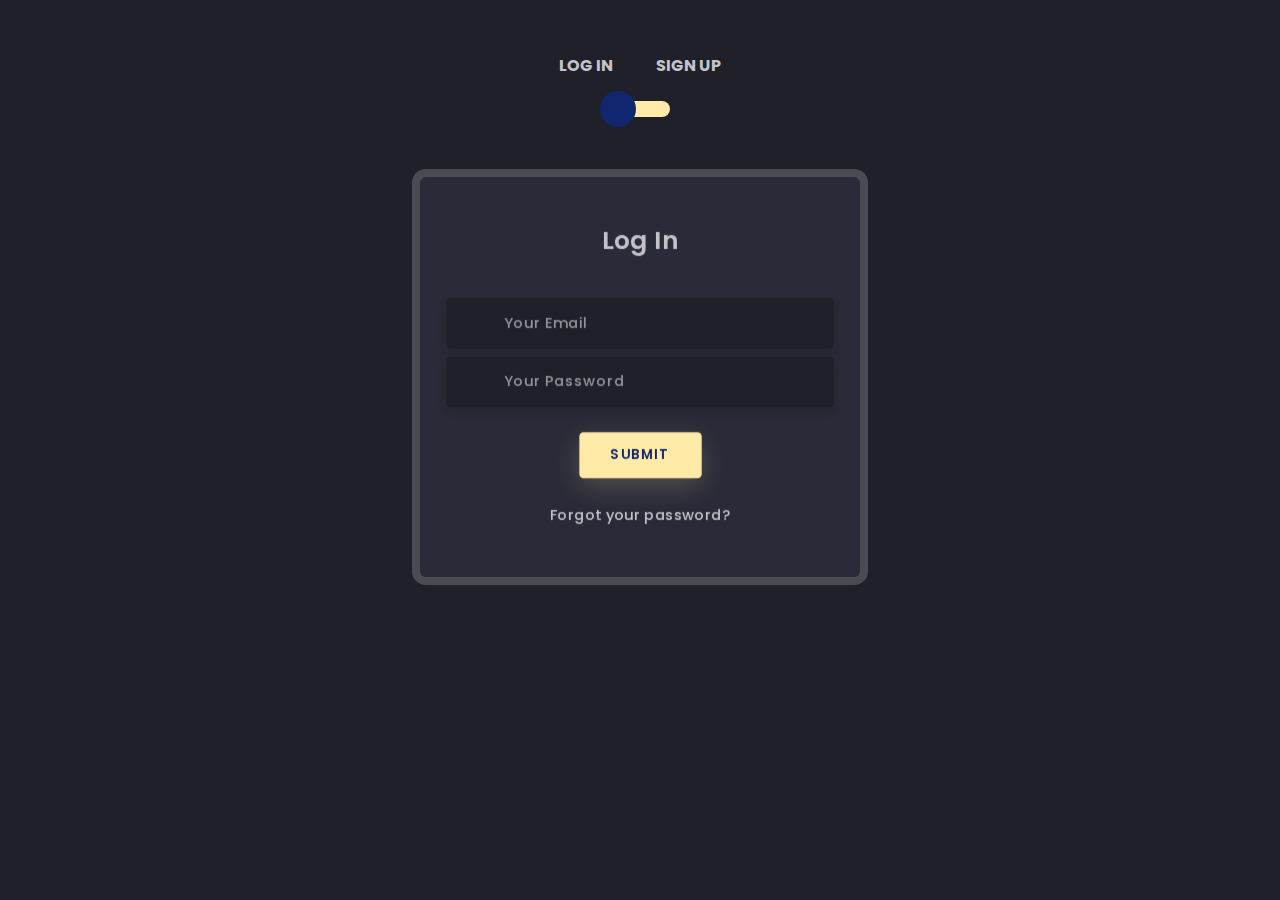
<file: index.html>
<!DOCTYPE html>
<html lang="en">

<head>
      <meta charset="UTF-8">
      <meta http-equiv="X-UA-Compatible" content="IE=edge">
      <meta name="viewport" content="width=device-width, initial-scale=1.0">
      <title>log In / Sign Up</title>
      <link rel='stylesheet'
            href='https://cdnjs.cloudflare.com/ajax/libs/twitter-bootstrap/4.5.0/css/bootstrap.min.css'>
      <link rel='stylesheet' href='https://unicons.iconscout.com/release/v2.1.9/css/unicons.css'>
      <link rel="stylesheet" href="style.css">
</head>

<body translate="no">
      <div class="col-12 text-center align-self-center py-5">
            <div class="section pb-5 pt-5 pt-sm-2 text-center">
                  <h6 class="mb-0 pb-3 "><span>Log In </span><span>Sign Up</span></h6>
                  <input class="checkbox" type="checkbox" id="reg-log" name="reg-log" />
                  <label for="reg-log"></label>
                  <div class="card-3d-wrap mx-auto">
                        <div class="card-3d-wrapper">
                              <div class="card-front">
                                    <div class="center-wrap">
                                          <div class="section text-center">
                                                <h4 class="mb-4 pb-3">Log In</h4>
                                                <form action="profile.html" target="_blank">
                                                      <div class="form-group">
                                                            <input type="email" name="logemail" class="form-style"
                                                                  placeholder="Your Email" id="logemail"
                                                                  autocomplete="off">
                                                            <i class="input-icon uil uil-at"></i>
                                                      </div>
                                                      <div class="form-group mt-2">
                                                            <input type="password" name="logpass" class="form-style"
                                                                  placeholder="Your Password" id="logpass"
                                                                  autocomplete="off">
                                                            <i class="input-icon uil uil-lock-alt"></i>
                                                      </div>
                                                      <input type="submit" class="btn mt-4" value="submit">
                                                      <p class="mb-0 mt-4 text-center"><a href="#" class="link">Forgot
                                                                  your
                                                                  password?</a></p>
                                                </form>
                                          </div>
                                    </div>
                              </div>
                              <div class="card-back">
                                    <div class="center-wrap">
                                          <div class="section text-center">
                                                <h4 class="mb-4 pb-3">Sign Up</h4>
                                                <form action="profile.html" target="_blank">
                                                      <div class="form-group">
                                                            <input type="text" name="logname" class="form-style"
                                                                  placeholder="Your Full Name" id="logname"
                                                                  autocomplete="off">
                                                            <i class="input-icon uil uil-user"></i>
                                                      </div>
                                                      <div class="form-group mt-2">
                                                            <input type="email" name="logemail" class="form-style"
                                                                  placeholder="Your Email" id="logemail"
                                                                  autocomplete="off">
                                                            <i class="input-icon uil uil-at"></i>
                                                      </div>
                                                      <div class="form-group mt-2">
                                                            <input type="password" name="logpass" class="form-style"
                                                                  placeholder="Your Password" id="logpass"
                                                                  autocomplete="off">
                                                            <i class="input-icon uil uil-lock-alt"></i>
                                                      </div>
                                                      <input type="submit" class="btn mt-4" value="submit">
                                                </form>
                                          </div>
                                    </div>
                              </div>
                        </div>
                  </div>
            </div>

      </div>

</body>

</html>
</file>
<file: style.css>
@import url('https://fonts.googleapis.com/css?family=Poppins:400,500,600,700,800,900');

body {
      font-family: 'Poppins', sans-serif;
      font-weight: 300;
      font-size: 15px;
      line-height: 1.7;
      color: #c4c3ca;
      background-color: #1f2029;
      overflow-x: hidden;
      
}

a {
      cursor: pointer;
      transition: all 200ms linear;
}

a:hover {
      text-decoration: none;
}

.link {
      color: #c4c3ca;
}

.link:hover {
      color: #ffeba7;
}

p {
      font-weight: 500;
      font-size: 14px;
      line-height: 1.7;
}

h4 {
      font-weight: 600;
}

h6 span {
      padding: 0 20px;
      text-transform: uppercase;
      font-weight: 700;
}

[type="checkbox"]:checked,
[type="checkbox"]:not(:checked) {
      position: absolute;
      left: -9999px;
}

.checkbox:checked+label,
.checkbox:not(:checked)+label {
      position: relative;
      display: block;
      text-align: center;
      width: 60px;
      height: 16px;
      border-radius: 8px;
      padding: 0;
      margin: 10px auto;
      cursor: pointer;
      background-color: #ffeba7;
}

.checkbox:checked+label:before,
.checkbox:not(:checked)+label:before {
      position: absolute;
      display: block;
      width: 36px;
      height: 36px;
      border-radius: 50%;
      color: #ffeba7;
      background-color: #102770;
      font-family: 'unicons';
      content: '\eb4f';
      z-index: 20;
      top: -10px;
      left: -10px;
      line-height: 36px;
      text-align: center;
      font-size: 24px;
      transition: all 0.5s ease;
}

.checkbox:checked+label:before {
      transform: translateX(44px) rotate(-270deg);
}


.card-3d-wrap {
      position: relative;
      width: 440px;
      max-width: 100%;
      height: 400px;
      -webkit-transform-style: preserve-3d;
      transform-style: preserve-3d;
      perspective: 800px;
      margin-top: 60px;
}

.card-3d-wrapper {
      width: 100%;
      height: 100%;
      position: absolute;
      top: 0;
      left: 0;
      -webkit-transform-style: preserve-3d;
      transform-style: preserve-3d;
      transition: all 1200ms ease-out;
}

.card-front, .card-back {
      width: 100%;
      height: 100%;
      background-color: #2a2b38;
      background-image: url('https://s3-us-west-2.amazonaws.com/s.cdpn.io/1462889/pat.svg');
      background-position: bottom center;
      background-repeat: no-repeat;
      background-size: 300%;
      position: absolute;
      border-radius: 6px;
      left: 0;
      top: 0;
      -webkit-transform-style: preserve-3d;
      transform-style: preserve-3d;
      -webkit-backface-visibility: hidden;
      -moz-backface-visibility: hidden;
      -o-backface-visibility: hidden;
      backface-visibility: hidden;
      box-shadow: 0 0 0 8px rgba(255, 255, 255, 0.2);

}

.card-back {
      transform: rotateY(180deg);
}

.checkbox:checked~.card-3d-wrap .card-3d-wrapper {
      transform: rotateY(180deg);
}

.center-wrap {
      position: absolute;
      width: 100%;
      padding: 0 35px;
      top: 50%;
      left: 0;
      transform: translate3d(0, -50%, 35px) perspective(100px);
      z-index: 20;
      display: block;
}


.form-group {
      position: relative;
      display: block;
      margin: 0;
      padding: 0;
}

.form-style {
      padding: 13px 20px;
      padding-left: 55px;
      height: 48px;
      width: 100%;
      font-weight: 500;
      border-radius: 4px;
      font-size: 14px;
      line-height: 22px;
      letter-spacing: 0.5px;
      outline: none;
      color: #c4c3ca;
      background-color: #1f2029;
      border: none;
      -webkit-transition: all 200ms linear;
      transition: all 200ms linear;
      box-shadow: 0 4px 8px 0 rgba(21, 21, 21, .2);
}

.form-style:focus,
.form-style:active {
      border: none;
      outline: none;
      box-shadow: 0 4px 8px 0 rgba(21, 21, 21, .2);
}

.input-icon {
      position: absolute;
      top: 0;
      left: 18px;
      height: 48px;
      font-size: 24px;
      line-height: 48px;
      text-align: left;
      color: #ffeba7;
      -webkit-transition: all 200ms linear;
      transition: all 200ms linear;
}

.form-group input:-ms-input-placeholder {
      color: #c4c3ca;
      opacity: 0.7;
      -webkit-transition: all 200ms linear;
      transition: all 200ms linear;
}

.form-group input::-moz-placeholder {
      color: #c4c3ca;
      opacity: 0.7;
      -webkit-transition: all 200ms linear;
      transition: all 200ms linear;
}

.form-group input:-moz-placeholder {
      color: #c4c3ca;
      opacity: 0.7;
      -webkit-transition: all 200ms linear;
      transition: all 200ms linear;
}

.form-group input::-webkit-input-placeholder {
      color: #c4c3ca;
      opacity: 0.7;
      -webkit-transition: all 200ms linear;
      transition: all 200ms linear;
}

.form-group input:focus:-ms-input-placeholder {
      opacity: 0;
      -webkit-transition: all 200ms linear;
      transition: all 200ms linear;
}

.form-group input:focus::-moz-placeholder {
      opacity: 0;
      -webkit-transition: all 200ms linear;
      transition: all 200ms linear;
}

.form-group input:focus:-moz-placeholder {
      opacity: 0;
      -webkit-transition: all 200ms linear;
      transition: all 200ms linear;
}

.form-group input:focus::-webkit-input-placeholder {
      opacity: 0;
      -webkit-transition: all 200ms linear;
      transition: all 200ms linear;
}

.btn {
      border-radius: 4px;
      height: 44px;
      font-size: 13px;
      font-weight: 600;
      text-transform: uppercase;
      -webkit-transition: all 200ms linear;
      transition: all 200ms linear;
      padding: 0 30px;
      letter-spacing: 1px;
      display: -webkit-inline-flex;
      display: -ms-inline-flexbox;
      display: inline-flex;
      -webkit-align-items: center;
      -moz-align-items: center;
      -ms-align-items: center;
      align-items: center;
      -webkit-justify-content: center;
      -moz-justify-content: center;
      -ms-justify-content: center;
      justify-content: center;
      -ms-flex-pack: center;
      text-align: center;
      border: none;
      background-color: #ffeba7;
      color: #102770;
      box-shadow: 0 8px 24px 0 rgba(255, 235, 167, .2);
}

.btn:active{
      color: #d1d1e4;
      border-bottom: 3px solid #1f2029;
      background: linear-gradient(to left, rgba(127, 199, 231, 0) 0%, rgba(207, 204, 255, 0.2) 44%, rgba(211, 226, 255, 0.4) 100%);
      box-shadow: 0 8px 24px 0 rgba(16, 39, 112, .2);
}

.btn:hover {
      color: #d1d1e4;
      border-bottom: 3px solid #1f2029;
      background: linear-gradient(to bottom, rgba(127, 199, 231, 0) 0%, rgba(207, 204, 255, 0.2) 44%, rgba(211, 226, 255, 0.4) 100%);
      box-shadow: 0 8px 24px 0 rgba(16, 39, 112, .2);

}

.logo {
      position: absolute;
      top: 30px;
      right: 30px;
      display: block;
      z-index: 100;
      transition: all 250ms linear;
}

.logo img {
      height: 26px;
      width: auto;
      display: block;
}

/* =========================================================================================== */
</file>
